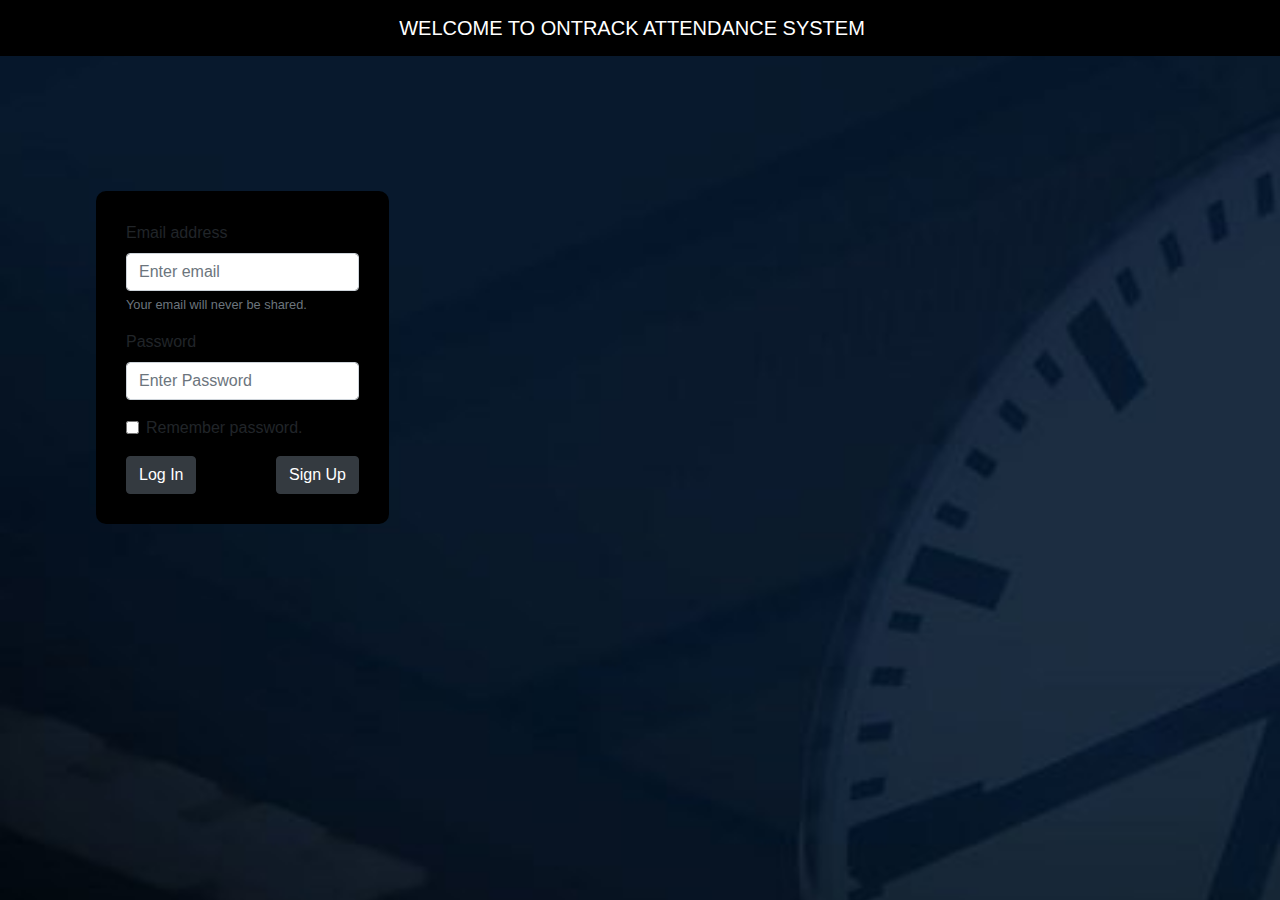
<file: index.html>
<!doctype html>
<html lang="en">
  <head>
    <!-- Required meta tags -->
    <meta charset="utf-8">
    <meta name="viewport" content="width=device-width, initial-scale=1, shrink-to-fit=no">

    <!-- Bootstrap CSS -->
    <link rel="stylesheet" href="https://stackpath.bootstrapcdn.com/bootstrap/4.3.1/css/bootstrap.min.css" integrity="sha384-ggOyR0iXCbMQv3Xipma34MD+dH/1fQ784/j6cY/iJTQUOhcWr7x9JvoRxT2MZw1T" crossorigin="anonymous">
    
    <!-- My CSS -->
    <link rel="stylesheet" type = "text/css" href= "./Dependencies/css/style.css">

    <title>OnTrack</title>

  </head>
  <body class="bg">
    <nav class="navbar navbar-dark justify-content-center" style="background-color: black;" >
      <span class="navbar-brand mb-0 h1">WELCOME TO ONTRACK ATTENDANCE SYSTEM</span>
    </nav>
       <!--  <style type="text/css" >
            body { background: rgb(41, 44, 44) !important; } /* Adding !important forces the browser to overwrite the default style applied by Bootstrap */
         </style> -->
         <div class="container-fluid">
    <div class="row justify-content-center">

      <div class="clo-12 col-sm-6 col-md-3 ">
        <!--<div class="card">
          <h5 class="card-header">ONTRACK ATTENDANCE SYSTEM</h5>
          <div class="card-body">-->
            <form class="form form-container">




              <div class="form-group">
                <label for="email" >Email address</label>
                <input name="email" type="email" class="form-control" id="email" aria-describedby="emailHelp"
                  placeholder="Enter email" required>
                  <small id="emailHelp" class="form-text text-muted">Your email will never be shared.</small>

              </div>

              <div class="form-group">
                <label for="password">Password</label>
                <input name="password" type="password" class="form-control" id="password" placeholder="Enter Password" required>
              </div>
              <div class="form-group form-check">
                <input type="checkbox" class="form-check-input" id="exampleCheck1">
                <label class="form-check-label" for="exampleCheck1">Remember password.</label>
              </div>

              
              <button type="button" class="btn btn-dark" id="login2">Log In</button>
              <!-- Button trigger modal -->
              <button type="button" class="btn btn-dark" data-toggle="modal"
               data-target="#exampleModal" style="float: right">
                Sign Up
              </button>
            </form>

              <!-- Modal -->
              <div class="modal fade" id="exampleModal" tabindex="-1" role="dialog" aria-labelledby="exampleModalLabel"
                aria-hidden="true">
                <div class="modal-dialog" role="document">
                  <div class="modal-content">
                    <div class="modal-header">
                      <h5 class="modal-title" id="exampleModalLabel">Sign UP</h5>
                      <button type="button" class="close" data-dismiss="modal" aria-label="Close">
                        <span aria-hidden="true">&times;</span>
                      </button>
                    </div>
                    <div class="modal-body">

                      <form method="POST">
                        <div class="form-group">
                          <label for="firstName">First Name</label>
                          <input type="text" class="form-control" id="firstName" placeholder="First name" required>
                        </div>
                        <div class="form-group">
                          <label for="lastName">Last Name</label>
                          <input type="text" class="form-control" id="lastName" placeholder="Last name" required>
                        </div>
                        <div class="form-group">
                          <label for="department">Department</label>
                          <input type="text" class="form-control" id="department" placeholder="Department" required>
                        </div>
                        <div class="form-group">
                          <label for="email1">Email</label>
                          <input type="text" class="form-control" id="email1" placeholder="Email" required>
                        </div>
                        <div class="form-group">
                          <label for="password1">Password</label>
                          <input type="password" class="form-control" name="password1" id="password1"
                            placeholder="Password" required>
                        </div>
                        <div class="form-group">
                          <label for="password2">Confirm Password</label>
                          <input type="password" class="form-control" name="password2" id="password2"
                            placeholder="Re-enter Password" required>
                        </div>


                      </form>

                    </div>
                    <div class="modal-footer">
                      <button type="button" class="btn btn btn-dark" data-dismiss="modal">Cancel</button>
                      <button type="button" class="btn btn btn-dark" id="signup">Sign Up</button>
                    </div>
                  </div>
                </div>
              </div>


            </form>
          </div>
        </div>
      </div>
    </div>

  </div>
    

    <!-- Optional JavaScript -->
    <!-- jQuery first, then Popper.js, then Bootstrap JS -->
    <!-- <script src="./bootstrap/jquery.js"></script> -->
    <script src="https://code.jquery.com/jquery-3.3.1.slim.min.js" integrity="sha384-q8i/X+965DzO0rT7abK41JStQIAqVgRVzpbzo5smXKp4YfRvH+8abtTE1Pi6jizo" crossorigin="anonymous"></script>
    <script src="https://cdnjs.cloudflare.com/ajax/libs/popper.js/1.14.7/umd/popper.min.js" integrity="sha384-UO2eT0CpHqdSJQ6hJty5KVphtPhzWj9WO1clHTMGa3JDZwrnQq4sF86dIHNDz0W1" crossorigin="anonymous"></script>
    <script src="https://stackpath.bootstrapcdn.com/bootstrap/4.3.1/js/bootstrap.min.js" integrity="sha384-JjSmVgyd0p3pXB1rRibZUAYoIIy6OrQ6VrjIEaFf/nJGzIxFDsf4x0xIM+B07jRM" crossorigin="anonymous"></script>
    <script src="https://ajax.googleapis.com/ajax/libs/jquery/3.4.1/jquery.min.js"></script>
    <script src="./Dependencies/js/adminStyling.js"></script>
    <script src="./Dependencies/js/employee.js"></script> 
    <script src="./Dependencies/js/meeting.js"></script>
    <script src="./Dependencies/js/login.js"></script>
    <script src="./Dependencies/js/signup.js"></script>
  </body>
</html>
</file>
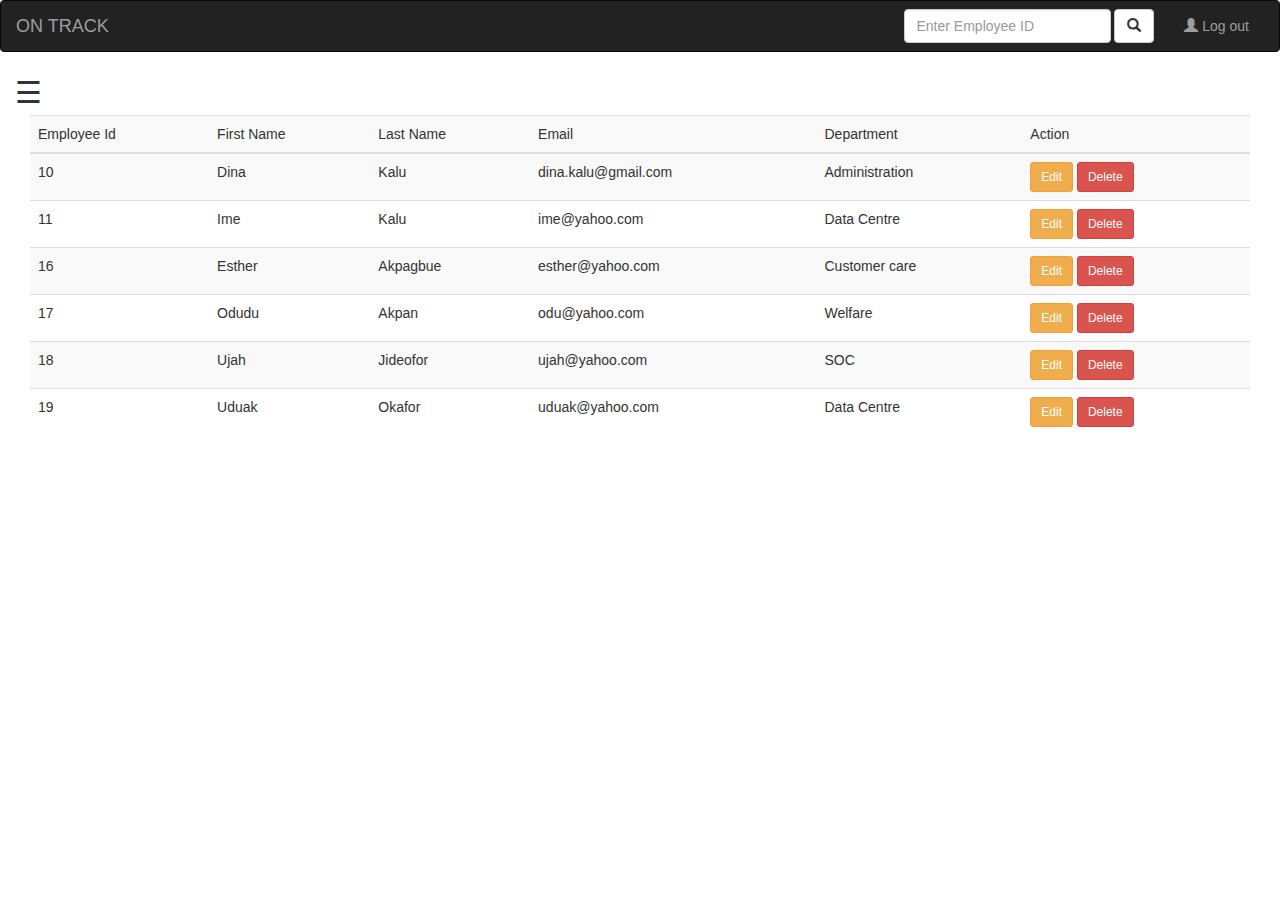
<file: employee.html>
<!DOCTYPE html>
<html lang="en">
<head>
    <meta charset="UTF-8">
    <meta name="viewport" content="width=device-width, initial-scale=1.0">
    <meta http-equiv="X-UA-Compatible" content="ie=edge">
    <title>OnTrack</title>
    <!-- Bootstrap CSS -->
    <link rel="stylesheet" type = "text/css" href= "Dependencies/css/style.css">
    <link rel="stylesheet" href="https://cdnjs.cloudflare.com/ajax/libs/font-awesome/4.7.0/css/font-awesome.min.css">
    <link rel="stylesheet" href="https://maxcdn.bootstrapcdn.com/bootstrap/3.4.0/css/bootstrap.min.css">
</head>
<body onLoad=load()>

    <!--My navigation bar at the beginning of my site-->

    <nav class="navbar navbar-inverse main">
        <div class="container-fluid">
            <div class="navbar-header">
                <button type="button" class="navbar-toggle" data-toggle="collapse" data-target="#myNavbar">
                    <span class="icon-bar"></span>
                    <span class="icon-bar"></span>
                    <span class="icon-bar"></span>                        
                </button>
                <a class="navbar-brand nav-home" href="#">ON TRACK</a>
            </div>
            <div class="collapse navbar-collapse" id="myNavbar">                
                <ul class="nav navbar-nav navbar-right">
                    <li><a href="#" id="logout"><span class="glyphicon glyphicon-user"></span> Log out</a></li>
                </ul>
                <form class="navbar-form navbar-right">
                    <div class="form-group">
                        <input íd="search-box" type="text" class="form-control" placeholder="Enter Employee ID" name="search">
                    </div>
                    <button type="button" id="search-bar" class="btn btn-default">
                        <i class="glyphicon glyphicon-search"></i>
                    </button>
                </form>
            </div>
        </div>
    </nav>


    <!--Side nav bar-->

    <div id="mySidenav" class="sidenav">
        <a href="javascript:void(0)" class="closebtn" onclick="closeNav()">&times;</a>
                
        <button class="dropdown-btn">Employee 
            <i class="fa fa-caret-down"></i>
        </button>
        <div class="dropdown-container">
            <a href="#" data-toggle="modal" data-target="#createEmployeeModal">Create Employee</a>   
        </div>

        <button class="dropdown-btn" id="meeting">Meeting
            <i class="fa fa-caret-down"></i>
        </button>
        <div class="dropdown-container">
            <a href="#" id="meeting1">Create Meeting</a>    
        </div>

    </div>

          
    <div class="container-fluid main">
        <div>
            <span id="navOpen" style="font-size:30px;cursor:pointer" onclick="openNav()">&#9776;</span>
            
        </div>
    
        <div class="container-fluid table-responsive">
            <table class="table table-striped employee-table">
                <tr>
                  <td>Employee Id</td>
                  <td>First Name</td>
                  <td>Last Name</td>
                  <td>Email</td>
                  <td>Department</td>
              <!--    <td>Attendance</td> -->
                  <td>Action</td>
                </tr>
                <tbody id="body">

                </tbody>
            </table>
        </div>

    </div>

    <!-- Modal for creating employee -->
    <div id="createEmployeeModal" class="modal fade" role="dialog">
        <div class="modal-dialog">
            <div class="modal-content">
                <div class="modal-header">
                    <h3>Create Employee</h3>
                    <button type="button" class="close" data-dismiss="modal" aria-label="Close">
                        <span aria-hidden="true">&times;</span>
                      </button>
                    <p>Please fill in this form to create an employee.</p>
                </div>
                <div class="modal-body">
                    <form method="POST">
                        <div class="form-group">
                            <label for="firstName">FirstName:</label>
                            <input type="text" class="form-control" id="firstName" placeholder="Enter Firstname" name="firstName">
                        </div>
    
                        <div class="form-group">
                            <label for="lastName">LastName:</label>
                            <input type="text" class="form-control" id="lastName" placeholder="Enter Lastname" name="lastName">
                        </div>
    
                        <div class="form-group">
                            <label for="email">Email:</label>
                            <input type="email" class="form-control" id="email" placeholder="Enter Email" name="Email">
                        </div>
                        <div class="form-group">
                                <label for="department">Department:</label>
                                <input type="text" class="form-control" id="department" placeholder="Enter Department" name="Department">
                            </div>
                    </form>
                </div> 
                <form class="modal-footer">
                    <button type="button" id="create-employee" class="btn btn-success">Save changes</button>
                  </form>   
            </div>
        </div>
    </div> 

       <!-- Modal for editing employee -->
       <div class="modal fade" id="editEmployeeModal" role="dialog">
        <div class="modal-dialog">
            <div class="modal-content">
                <div class="modal-header">
                    <h3>Edit Employee</h3>
                    <button type="button" class="close" data-dismiss="modal" aria-label="Close">
                        <span aria-hidden="true">&times;</span>
                      </button>
                    <p>Please fill in this form to edit a employee.</p>
                </div>
                <div class="modal-body">
                    <form method="PUT"> 
                        <div class="form-group">
                            <label for="firstName1">FirstName:</label>
                            <input type="text" class="form-control" id="firstName1" placeholder="Enter Firstname" name="firstName">
                        </div>
    
                        <div class="form-group">
                            <label for="lastName1">LastName:</label>
                            <input type="text" class="form-control" id="lastName1" placeholder="Enter Lastname" name="lastName">
                        </div>
    
                        <div class="form-group">
                            <label for="email1">Email:</label>
                            <input type="email" class="form-control" id="email1" placeholder="Enter Email" name="Email">
                        </div>
                        <div class="form-group">
                                <label for="department1">Department:</label>
                                <input type="text" class="form-control" id="department1" placeholder="Enter Department" name="Department">
                            </div>
                    </form>
                </div> 
                <form class="modal-footer">
                    <button type="button" id="updateEmployee" class="btn btn-success update">Update</button>
                  </form>   
            </div>
        </div>
    </div> 

    <!-- <script> 

    
document.getElementById('search-bar').addEventListener
        const employeeid = $('#search-box').val();
    console.log(employeeid);})


    </script> -->

    

    <!-- Optional JavaScript -->
    <!-- jQuery first, then Popper.js, then Bootstrap JS -->
    <script src="https://code.jquery.com/jquery-3.3.1.slim.min.js" integrity="sha384-q8i/X+965DzO0rT7abK41JStQIAqVgRVzpbzo5smXKp4YfRvH+8abtTE1Pi6jizo" crossorigin="anonymous"></script> 
    <script src="https://ajax.googleapis.com/ajax/libs/jquery/3.4.1/jquery.min.js"></script>
    <script src="https://maxcdn.bootstrapcdn.com/bootstrap/3.4.0/js/bootstrap.min.js"></script>
    <script src="./Dependencies/js/adminStyling.js"></script>
    <script src="./Dependencies/js/employee.js"></script>
    <!-- <script src="./Dependencies/js/meeting.js"></script> -->
    <!-- <script src="./Dependencies/js/login.js"></script> -->
</body>
</html>
</file>
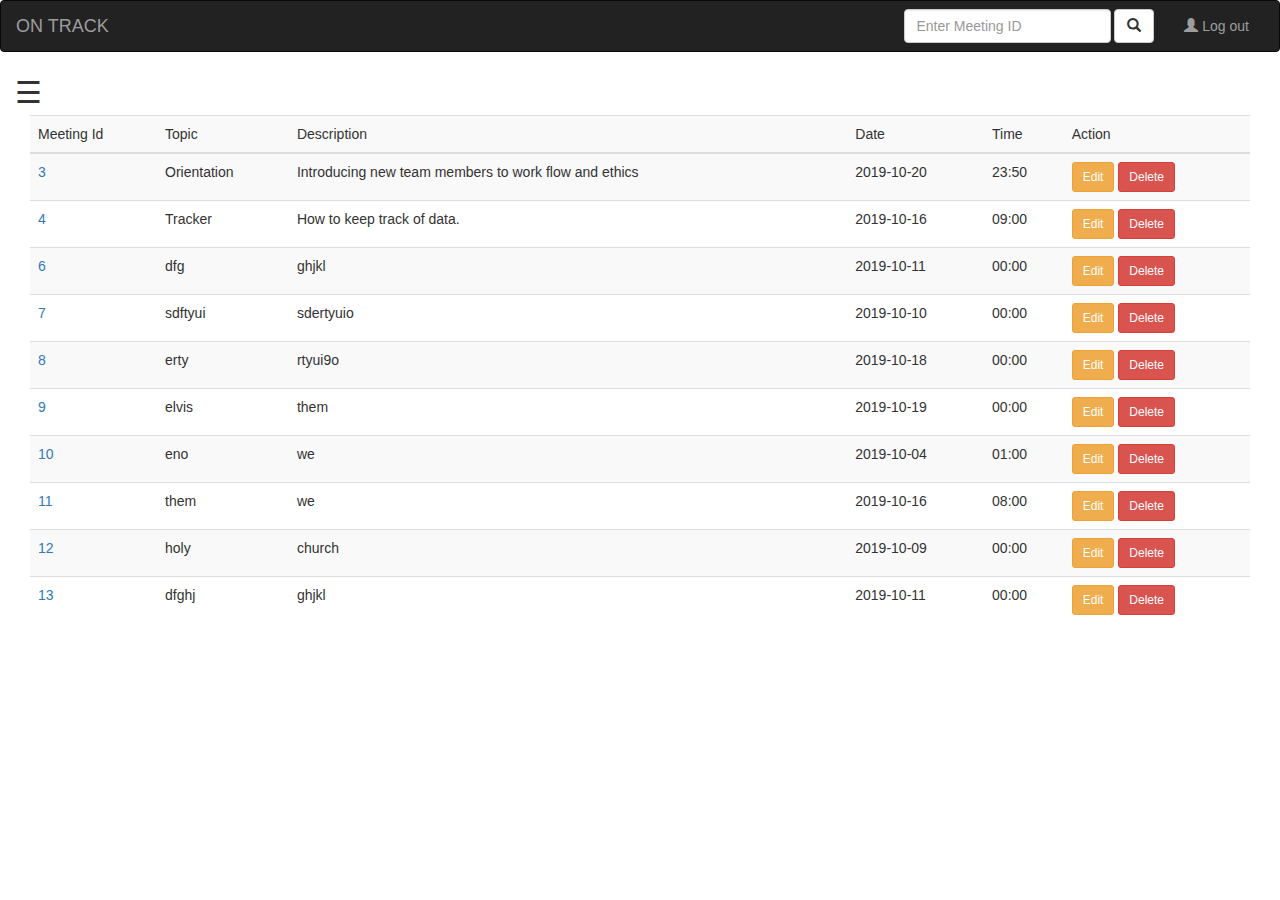
<file: meeting.html>
<!DOCTYPE html>
<html lang="en">
<head>
    <meta charset="UTF-8">
    <meta name="viewport" content="width=device-width, initial-scale=1.0">
    <meta http-equiv="X-UA-Compatible" content="ie=edge">
    <title>OnTrack</title>
    <!-- Bootstrap CSS -->
    <link rel="stylesheet" type = "text/css" href= "Dependencies/css/style.css">
    <link rel="stylesheet" href="https://cdnjs.cloudflare.com/ajax/libs/font-awesome/4.7.0/css/font-awesome.min.css">
    <link rel="stylesheet" href="https://maxcdn.bootstrapcdn.com/bootstrap/3.4.0/css/bootstrap.min.css">
</head>
<body onLoad=load()>

    <!--My navigation bar at the beginning of my site-->

    <nav class="navbar navbar-inverse main">
        <div class="container-fluid">
            <div class="navbar-header">
                <button type="button" class="navbar-toggle" data-toggle="collapse" data-target="#myNavbar">
                    <span class="icon-bar"></span>
                    <span class="icon-bar"></span>
                    <span class="icon-bar"></span>                        
                </button>
                <a class="navbar-brand nav-home" href="#">ON TRACK</a>
            </div>
            <div class="collapse navbar-collapse" id="myNavbar">                
                <ul class="nav navbar-nav navbar-right">
                    <li><a href="#" id="logout"><span class="glyphicon glyphicon-user"></span> Log out</a></li>
                </ul>
                <form class="navbar-form navbar-right" action="/action_page.php">
                    <div class="form-group">
                        <input type="text" class="form-control" placeholder="Enter Meeting ID" name="search">
                    </div>
                    <button type="submit" class="btn btn-default">
                        <i class="glyphicon glyphicon-search"></i>
                    </button>
                </form>
            </div>
        </div>
    </nav>


    <!--Side nav bar-->

    <div id="mySidenav" class="sidenav">
        <a href="javascript:void(0)" class="closebtn" onclick="closeNav()">&times;</a>
                
        <button class="dropdown-btn" id="employee">Employee 
            <i class="fa fa-caret-down"></i>
        </button>
        <div class="dropdown-container">
            <a href="#" id="employee1">Create Employee</a>   
        </div>

        <button class="dropdown-btn">Meeting
            <i class="fa fa-caret-down"></i>
        </button>
        <div class="dropdown-container">
            <a href="#"  data-toggle="modal" data-target="#createMeetingModal">Create Meeting</a>    
        </div>

    </div>

          
    <div class="container-fluid main">
        <div>
            <span id="navOpen" style="font-size:30px;cursor:pointer" onclick="openNav()">&#9776;</span>
            
        </div>
    
        <div class="container-fluid table-responsive">
            <table class="table table-striped meeting-table">
                <tr>
                  <td>Meeting Id</td>
                  <td>Topic</td>
                  <td>Description</td>
                  <td>Date</td>
                  <td>Time</td>
                  <td>Action</td>
                </tr>
                <tbody id="meetingBody">

                </tbody>
            </table>
        </div>

    </div>

    <!-- Modal for creating meeting -->
    <div class="modal fade" id="createMeetingModal" role="dialog">
        <div class="modal-dialog">
            <div class="modal-content">
                <div class="modal-header">
                    <h3>Create Meeting</h3>
                    <button type="button" class="close" data-dismiss="modal" aria-label="Close">
                        <span aria-hidden="true">&times;</span>
                      </button>
                    <p>Please fill in this form to create a meeting.</p>
                </div>
                <div class="modal-body">
                    <form method="POST"> 
                        <div class="form-group">
                            <label for="topic">Topic:</label>
                            <input type="text" class="form-control" id="topic" placeholder="Enter Topic" name="topic">
                        </div>
                        
                        <div class="form-group">
                            <label for="description">Description:</label>
                            <input type="text" class="form-control" id="description" placeholder="Enter Description" name="description">
                        </div>
    
                        <div class="form-group">
                            <label for="date">Date:</label>
                            <input type="date" class="form-control" id="date" placeholder="Enter Date" name="date">
                        </div>
                        <div class="form-group">
                                <label for="time">Time:</label>
                                <input type="time" class="form-control" id="time" placeholder="Enter Time" name="time">
                            </div>
                            
                    </form>
                </div> 
                    <form class="modal-footer">
                        <button type="button"  class="btn btn-success" id="createMeeting">Save changes</button>
                      </form>
                   
            </div>
        </div>
    </div> 

       <!-- Modal for editing meeting -->
       <div class="modal fade" id="editMeetingModal" role="dialog">
        <div class="modal-dialog">
            <div class="modal-content">
                <div class="modal-header">
                    <h3>Edit Meeting</h3>
                    <button type="button" class="close" data-dismiss="modal" aria-label="Close">
                        <span aria-hidden="true">&times;</span>
                      </button>
                    <p>Please fill in this form to edit a meeting.</p>
                </div>
                <div class="modal-body">
                    <form method="PUT"> 
                        <div class="form-group">
                            <label for="topic1">Topic:</label>
                            <input type="text" class="form-control" id="topic1" placeholder="Enter Topic" name="topic">
                        </div>
                        
                        <div class="form-group">
                            <label for="description1">Description:</label>
                            <input type="text" class="form-control" id="description1" placeholder="Enter Description" name="description">
                        </div>
    
                        <div class="form-group">
                            <label for="date1">Date:</label>
                            <input type="date" class="form-control" id="date1" placeholder="Enter Date" name="date">
                        </div>
                        <div class="form-group">
                                <label for="time1">Time:</label>
                                <input type="time" class="form-control" id="time1" placeholder="Enter Time" name="time">
                            </div>
                    </form>
                </div> 
                    <form class="modal-footer">
                        <button type="button"  class="btn btn-success update" id="updateMeeting">Update</button>
                      </form>
                   
            </div>
        </div>
    </div> 




    <!-- Optional JavaScript -->
    <!-- jQuery first, then Popper.js, then Bootstrap JS -->
    <script src="https://code.jquery.com/jquery-3.3.1.slim.min.js" integrity="sha384-q8i/X+965DzO0rT7abK41JStQIAqVgRVzpbzo5smXKp4YfRvH+8abtTE1Pi6jizo" crossorigin="anonymous"></script> 
    <script src="https://ajax.googleapis.com/ajax/libs/jquery/3.4.1/jquery.min.js"></script>
    <script src="https://maxcdn.bootstrapcdn.com/bootstrap/3.4.0/js/bootstrap.min.js"></script>
    <script src="./Dependencies/js/adminStyling.js"></script>
    <!-- <script src="./Dependencies/js/employee.js"></script> -->
    <script src="./Dependencies/js/meeting.js"></script>
    <!-- <script src="./Dependencies/js/login.js"></script> -->
    <!-- <script src="./Dependencies/js/viewMeeting.js"></script> -->

</body>
</html>
</file>
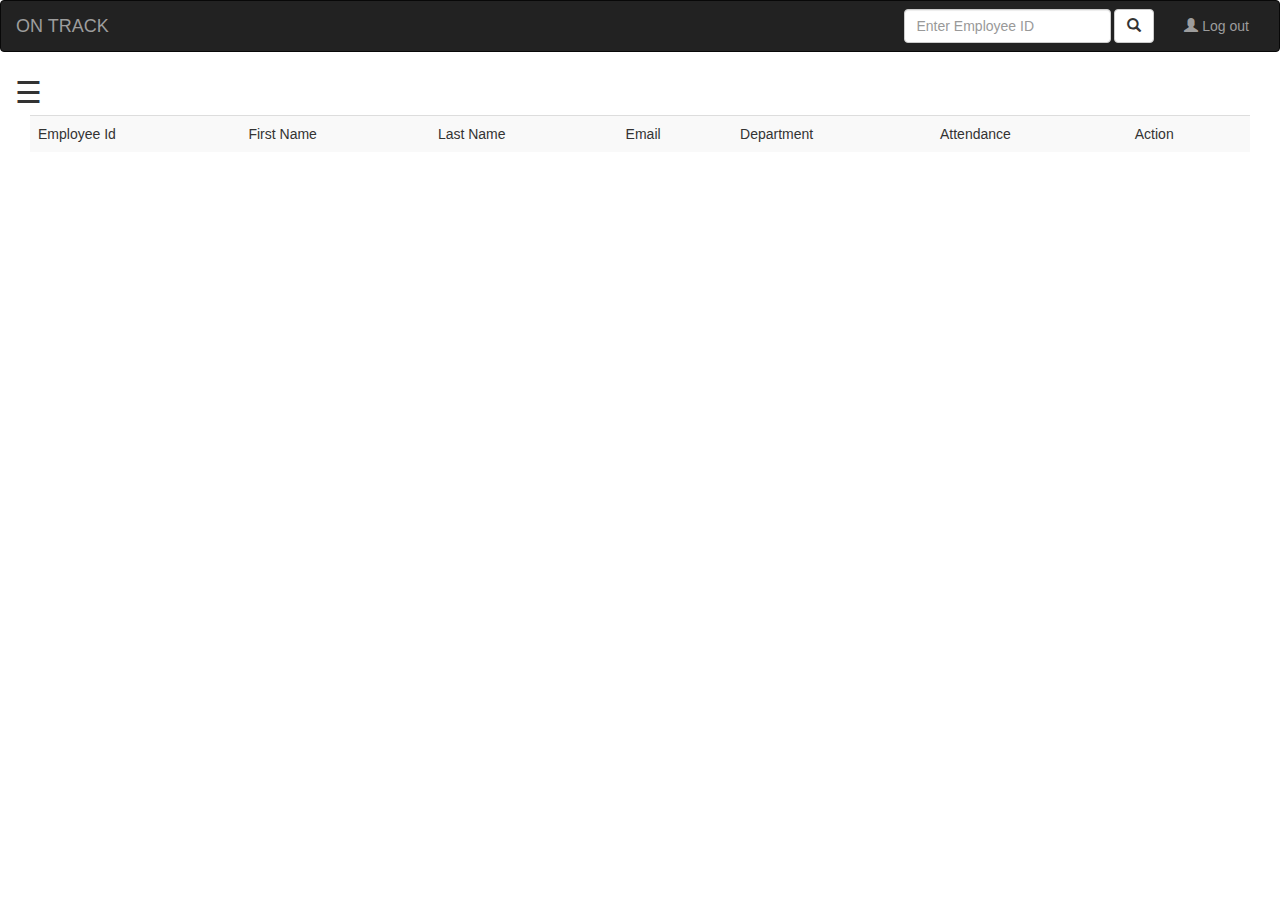
<file: viewMeeting.html>
<!DOCTYPE html>
<html lang="en">
<head>
    <meta charset="UTF-8">
    <meta name="viewport" content="width=device-width, initial-scale=1.0">
    <meta http-equiv="X-UA-Compatible" content="ie=edge">
    <title>OnTrack</title>
    <!-- Bootstrap CSS -->
    <link rel="stylesheet" type = "text/css" href= "Dependencies/css/style.css">
    <link rel="stylesheet" href="https://cdnjs.cloudflare.com/ajax/libs/font-awesome/4.7.0/css/font-awesome.min.css">
    <link rel="stylesheet" href="https://maxcdn.bootstrapcdn.com/bootstrap/3.4.0/css/bootstrap.min.css">
</head>
<body onLoad=load()>

    <!--My navigation bar at the beginning of my site-->

    <nav class="navbar navbar-inverse main">
        <div class="container-fluid">
            <div class="navbar-header">
                <button type="button" class="navbar-toggle" data-toggle="collapse" data-target="#myNavbar">
                    <span class="icon-bar"></span>
                    <span class="icon-bar"></span>
                    <span class="icon-bar"></span>                        
                </button>
                <a class="navbar-brand nav-home" href="#">ON TRACK</a>
            </div>
            <div class="collapse navbar-collapse" id="myNavbar">                
                <ul class="nav navbar-nav navbar-right">
                    <li><a href="#" id="logout"><span class="glyphicon glyphicon-user"></span> Log out</a></li>
                </ul>
                <form class="navbar-form navbar-right" action="/action_page.php">
                    <div class="form-group">
                        <input type="text" class="form-control" placeholder="Enter Employee ID" name="search">
                    </div>
                    <button type="submit" class="btn btn-default">
                        <i class="glyphicon glyphicon-search"></i>
                    </button>
                </form>
            </div>
        </div>
    </nav>


    <!--Side nav bar-->

    <div id="mySidenav" class="sidenav">
        <a href="javascript:void(0)" class="closebtn" onclick="closeNav()">&times;</a>
                
        <button class="dropdown-btn" id="employee">Employee 
            <i class="fa fa-caret-down"></i>
        </button>
        <div class="dropdown-container">
            <a href="#" id="employee1">Create Employee</a>   
        </div>

        <button class="dropdown-btn">Meeting
            <i class="fa fa-caret-down"></i>
        </button>
        <div class="dropdown-container">
            <ul>
            <li><a href="#"  data-toggle="modal" data-target="#createMeetingModal" id="meeting1">Create Meeting</a></li>    
            <li><a href="#"  data-toggle="modal" data-target="#addEmployeeModal" id="inviteEmployee">Invite to Meeting</a></li>
            </ul>   
        </div>

    </div>

          
    <div class="container-fluid main">
        <div>
            <span id="navOpen" style="font-size:30px;cursor:pointer" onclick="openNav()">&#9776;</span>
            
        </div>
    
        <div class="container-fluid table-responsive">
            <table class="table table-striped viewMeetingTable">
                <tr>
                    <td>Employee Id</td>
                    <td>First Name</td>
                    <td>Last Name</td>
                    <td>Email</td>
                    <td>Department</td>
                  <td>Attendance</td>
                  <td>Action</td>
                </tr>
                <tbody id="viewMeetingBody">

                </tbody>
            </table>
        </div>

    </div>

         <!-- Modal for adding employee to a meeting-->
         <div id="addEmployeeModal" class="modal fade" role="dialog">
            <div class="modal-dialog">
                <div class="modal-content">
                    <div class="modal-header">
                        <h3>Add Employee to Meeting</h3>
                        <button type="button" class="close" data-dismiss="modal" aria-label="Close">
                            <span aria-hidden="true">&times;</span>
                          </button>
                        <p>Please check the right box to add an employee to a meeting.</p>
                    </div>
                    <div class="modal-body">
                        <form method="PUT">
                           
        
                            <div class="container-fluid table-responsive">
                                <table class="table table-striped invite-table">
                                    <tr>
                                      <td>Employee Id</td>
                                      <td>First Name</td>
                                      <td>Last Name</td>
                                      <td>Email</td>
                                      <td>Department</td>
                                  <td>Invite to Meeting</td>
                                    </tr>
                                    <tbody id="inviteBody">
                    
                                    </tbody>
                                </table>
                            </div>
                                
                        </form>
                    </div> 
                    <form class="modal-footer">
                        <button type="button" id="addEmployee" class="btn btn-success">Add to Meeting</button>
                      </form>   
                </div>
            </div>
        </div> 
        

    <!-- Optional JavaScript -->
    <!-- jQuery first, then Popper.js, then Bootstrap JS -->
    <script src="https://code.jquery.com/jquery-3.3.1.slim.min.js" integrity="sha384-q8i/X+965DzO0rT7abK41JStQIAqVgRVzpbzo5smXKp4YfRvH+8abtTE1Pi6jizo" crossorigin="anonymous"></script> 
    <script src="https://ajax.googleapis.com/ajax/libs/jquery/3.4.1/jquery.min.js"></script>
    <script src="https://maxcdn.bootstrapcdn.com/bootstrap/3.4.0/js/bootstrap.min.js"></script>
    <script src="./Dependencies/js/adminStyling.js"></script>
    <!-- <script src="./Dependencies/js/employee.js"></script> -->
    <!-- <script src="./Dependencies/js/meeting.js"></script> -->
    <!-- <script src="./Dependencies/js/login.js"></script> -->
    <script src="./Dependencies/js/viewMeeting.js"></script>

</body>
</html>
</file>
<file: Dependencies/css/style.css>
.bg{
    background: url(../images/Clock.jpg) no-repeat;
    width: 100%;
    min-height: 100vh;
    background-size: 200%
}
.form-container{
    position: absolute;
    background-color: black;
    top: 15vh;
    left: -30vw;
    padding: 30px;
    border-radius: 10px;
    box-shadow: 0px 0px 10px 0px rdg(0, 0, 0);
    
}
/* @media only screen and (max-width: 678px){
    .bg{
        background-size: 300%;
    }
} */


.slideShow {
    width: 100%;
    position: relative;
    overflow-x: hidden;
}

.overlayButtons{
    position: absolute;
    width: 100%;
    bottom: 10%;
}

#collectionBtn {
    margin-left: 46%;
}

.colEdit {
    float: right;
}

#colMDelete {
    float: left;
}

.modal-header h3 {
    width: 100%;
    text-align: center;
}

.green {
    background: green;
    z-index: 1;
}

/* side nav bar */
.sidenav {
  height: 100%;
  width: 0;
  position: fixed;
  z-index: 1;
  top: 0;
  left: 0;
  background-color: #111;
  overflow-x: hidden;
  transition: 0.5s;
  padding-top: 50px;
}

/* .sidenav a {
  padding: 8px 8px 8px 32px;
  text-decoration: none;
  font-size: 20px;
  color: #818181;
  display: block;
  transition: 0.5s;
} */

.sidenav a, .dropdown-btn {
    padding: 6px 8px 6px 16px;
    text-decoration: none;
    font-size: 20px;
    color: #818181;
    display: block;
    border: none;
    background: none;
    width: 100%;
    text-align: left;
    cursor: pointer;
    outline: none;
    transition: 0.5s;
}

/* Optional: Style the caret down icon */
.fa-caret-down {
    float: right;
    padding-right: 8px;
}

/* On mouse-over */
.sidenav a:hover, .dropdown-btn:hover {
    color: #f1f1f1;
}


.sidenav .closebtn {
  position: absolute;
  top: 0;
  right: 0;
  font-size: 20px;
  margin-left: 50px;
}

.main {
  transition: margin-left .5s;
  /* padding: 16px; */
}

/* Add an active class to the active dropdown button */
.active {
    background-color: green;
    color: white;
}

/* Dropdown container (hidden by default). Optional: add a lighter background color and some left padding to change the design of the dropdown content */
.dropdown-container {
    display: none;
    background-color: #262626;
    padding-left: 8px;
}

@media screen and (max-height: 450px) {
  .sidenav {padding-top: 11px;}
  .sidenav a {font-size: 18px;}
}

#form-search {
    right: 0;
}
</file>
